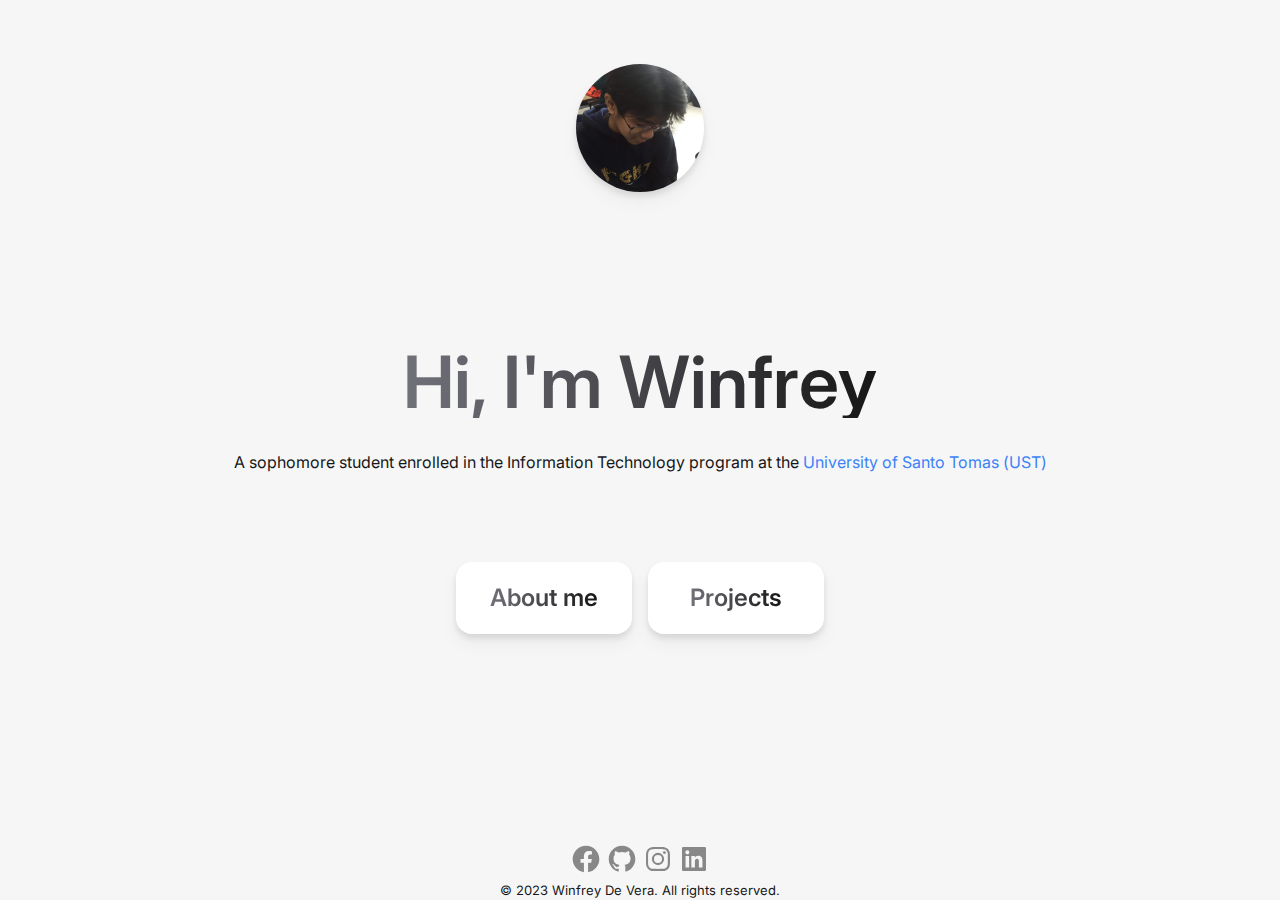
<file: index.html>
<!DOCTYPE html>
<html lang="en">
  <head>
    <meta charset="UTF-8" />
    <meta name="viewport" content="width=device-width, initial-scale=1.0" />
    <link rel="shortcut icon" href="assets/favicon.ico" type="image/x-icon" />
    <link rel="stylesheet" href="style.css" />
    <title>Winfrey De Vera</title>
  </head>
  <body>
    <nav class="navbar">
      <a href="" class="profile-button">
        <img
          src="./assets/Ds6PUh2UwAE6SLY - Edited.png"
          alt=""
          class="profile-img"
        />
      </a>
    </nav>
    <main class="hero">
      <h1 class="hero-msg text-gradient">Hi, I'm Winfrey</h1>
      <p class="hero-msg-2">
        A sophomore student enrolled in the Information Technology program at
        the
        <a href="https://www.ust.edu.ph/the-university/" target="_blank"
          >University of Santo Tomas (UST)</a
        >
      </p>
      <div class="hero-button-container">
        <a href="about.html" class="about-button">
          <div class="text-gradient">About me</div>
        </a>
        <a href="projects.html" class="about-button">
          <div class="text-gradient">Projects</div>
        </a>
      </div>
    </main>
    <footer>
      <div class="">
        <a href="https://web.facebook.com/w.jamesdevera" target="_blank">
          <svg
            xmlns="http://www.w3.org/2000/svg"
            width="32"
            height="32"
            viewBox="0 0 24 24"
          >
            <path
              fill="#888888"
              d="M12.001 2.002c-5.522 0-9.999 4.477-9.999 9.999c0 4.99 3.656 9.126 8.437 9.879v-6.988h-2.54v-2.891h2.54V9.798c0-2.508 1.493-3.891 3.776-3.891c1.094 0 2.24.195 2.24.195v2.459h-1.264c-1.24 0-1.628.772-1.628 1.563v1.875h2.771l-.443 2.891h-2.328v6.988C18.344 21.129 22 16.992 22 12.001c0-5.522-4.477-9.999-9.999-9.999z"
            />
          </svg>
        </a>
        <a href="https://github.com/wjamesdevera" target="_blank">
          <svg
            xmlns="http://www.w3.org/2000/svg"
            width="32"
            height="32"
            viewBox="0 0 24 24"
          >
            <path
              fill="#888888"
              fill-rule="evenodd"
              d="M12.026 2c-5.509 0-9.974 4.465-9.974 9.974c0 4.406 2.857 8.145 6.821 9.465c.499.09.679-.217.679-.481c0-.237-.008-.865-.011-1.696c-2.775.602-3.361-1.338-3.361-1.338c-.452-1.152-1.107-1.459-1.107-1.459c-.905-.619.069-.605.069-.605c1.002.07 1.527 1.028 1.527 1.028c.89 1.524 2.336 1.084 2.902.829c.091-.645.351-1.085.635-1.334c-2.214-.251-4.542-1.107-4.542-4.93c0-1.087.389-1.979 1.024-2.675c-.101-.253-.446-1.268.099-2.64c0 0 .837-.269 2.742 1.021a9.582 9.582 0 0 1 2.496-.336a9.554 9.554 0 0 1 2.496.336c1.906-1.291 2.742-1.021 2.742-1.021c.545 1.372.203 2.387.099 2.64c.64.696 1.024 1.587 1.024 2.675c0 3.833-2.33 4.675-4.552 4.922c.355.308.675.916.675 1.846c0 1.334-.012 2.41-.012 2.737c0 .267.178.577.687.479C19.146 20.115 22 16.379 22 11.974C22 6.465 17.535 2 12.026 2z"
              clip-rule="evenodd"
            />
          </svg>
        </a>
        <a href="https://www.instagram.com/itsmekodyy/" target="_blank">
          <svg
            xmlns="http://www.w3.org/2000/svg"
            width="32"
            height="32"
            viewBox="0 0 24 24"
          >
            <path
              fill="#888888"
              d="M11.999 7.377a4.623 4.623 0 1 0 0 9.248a4.623 4.623 0 0 0 0-9.248zm0 7.627a3.004 3.004 0 1 1 0-6.008a3.004 3.004 0 0 1 0 6.008z"
            />
            <circle cx="16.806" cy="7.207" r="1.078" fill="#888888" />
            <path
              fill="#888888"
              d="M20.533 6.111A4.605 4.605 0 0 0 17.9 3.479a6.606 6.606 0 0 0-2.186-.42c-.963-.042-1.268-.054-3.71-.054s-2.755 0-3.71.054a6.554 6.554 0 0 0-2.184.42a4.6 4.6 0 0 0-2.633 2.632a6.585 6.585 0 0 0-.419 2.186c-.043.962-.056 1.267-.056 3.71c0 2.442 0 2.753.056 3.71c.015.748.156 1.486.419 2.187a4.61 4.61 0 0 0 2.634 2.632a6.584 6.584 0 0 0 2.185.45c.963.042 1.268.055 3.71.055s2.755 0 3.71-.055a6.615 6.615 0 0 0 2.186-.419a4.613 4.613 0 0 0 2.633-2.633c.263-.7.404-1.438.419-2.186c.043-.962.056-1.267.056-3.71s0-2.753-.056-3.71a6.581 6.581 0 0 0-.421-2.217zm-1.218 9.532a5.043 5.043 0 0 1-.311 1.688a2.987 2.987 0 0 1-1.712 1.711a4.985 4.985 0 0 1-1.67.311c-.95.044-1.218.055-3.654.055c-2.438 0-2.687 0-3.655-.055a4.96 4.96 0 0 1-1.669-.311a2.985 2.985 0 0 1-1.719-1.711a5.08 5.08 0 0 1-.311-1.669c-.043-.95-.053-1.218-.053-3.654c0-2.437 0-2.686.053-3.655a5.038 5.038 0 0 1 .311-1.687c.305-.789.93-1.41 1.719-1.712a5.01 5.01 0 0 1 1.669-.311c.951-.043 1.218-.055 3.655-.055s2.687 0 3.654.055a4.96 4.96 0 0 1 1.67.311a2.991 2.991 0 0 1 1.712 1.712a5.08 5.08 0 0 1 .311 1.669c.043.951.054 1.218.054 3.655c0 2.436 0 2.698-.043 3.654h-.011z"
            />
          </svg>
        </a>
        <a href="https://www.linkedin.com/in/wjamesdevera/" target="_blank">
          <svg
            xmlns="http://www.w3.org/2000/svg"
            width="32"
            height="32"
            viewBox="0 0 24 24"
          >
            <path
              fill="#888888"
              d="M20 3H4a1 1 0 0 0-1 1v16a1 1 0 0 0 1 1h16a1 1 0 0 0 1-1V4a1 1 0 0 0-1-1zM8.339 18.337H5.667v-8.59h2.672v8.59zM7.003 8.574a1.548 1.548 0 1 1 0-3.096a1.548 1.548 0 0 1 0 3.096zm11.335 9.763h-2.669V14.16c0-.996-.018-2.277-1.388-2.277c-1.39 0-1.601 1.086-1.601 2.207v4.248h-2.667v-8.59h2.56v1.174h.037c.355-.675 1.227-1.387 2.524-1.387c2.704 0 3.203 1.778 3.203 4.092v4.71z"
            />
          </svg>
        </a>
      </div>
      <p>&copy; 2023 Winfrey De Vera. All rights reserved.</p>
    </footer>
  </body>
</html>
</file>
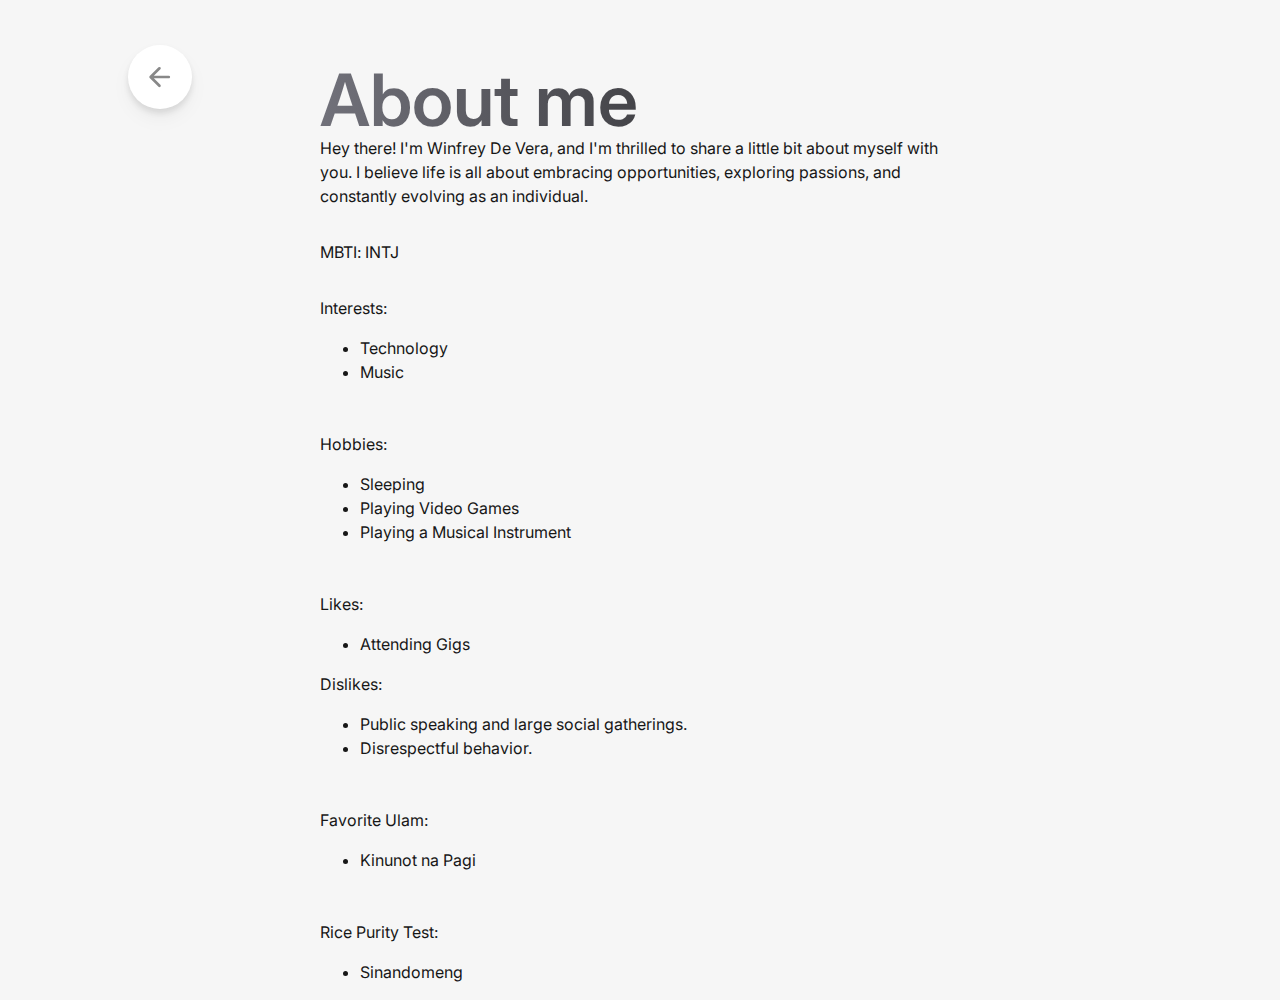
<file: about.html>
<!DOCTYPE html>
<html lang="en">
<head>
    <meta charset="UTF-8">
    <meta name="viewport" content="width=device-width, initial-scale=1.0">
    <link rel="shortcut icon" href="assets/favicon.ico" type="image/x-icon">
    <link rel="stylesheet" href="style.css">
    <title>About me | Winfrey De Vera</title>
</head>
<body>
    <nav class="navbar">
    <a href="index.html" class="prev-button">
        <svg xmlns="http://www.w3.org/2000/svg" width="32" height="32" viewBox="0 0 24 24"><path fill="#888888" d="m10.875 19.3l-6.6-6.6q-.15-.15-.213-.325T4 12q0-.2.063-.375t.212-.325l6.6-6.6q.275-.275.688-.287t.712.287q.3.275.313.688T12.3 6.1L7.4 11h11.175q.425 0 .713.288t.287.712q0 .425-.287.713t-.713.287H7.4l4.9 4.9q.275.275.288.7t-.288.7q-.275.3-.7.3t-.725-.3Z"/></svg>
    </a>
    </nav>
    <main class="main-section about-me">
        <h1 class="text-gradient hero-msg">About me</h1>
        <div class="about-me-container">
            <p>Hey there! I'm Winfrey De Vera, and I'm thrilled to share a little bit about myself with you. I believe life is all about embracing opportunities, exploring passions, and constantly evolving as an individual.</p>
            <div class="">
                <p>MBTI: INTJ</p>
            </div>
            <div class="">
                <p>Interests:</p>
                <ul>
                    <li>Technology</li>
                    <li>Music</li>
                </ul>
            </div>
            <div class="">
                <p>Hobbies:</p>
                <ul>
                    <li>Sleeping</li>
                    <li>Playing Video Games</li>
                    <li>Playing a Musical Instrument</li>
                </ul>
            </div>
            <div class="">
                <p>Likes:</p>
                <ul>
                    <li>Attending Gigs</li>
                </ul>
                <p>Dislikes:</p>
                <ul>
                    <li>Public speaking and large social gatherings.</li>
                    <li>Disrespectful behavior.</li>
                </ul>
            </div>
            <div class="">
                <p>Favorite Ulam:</p>
                <ul>
                    <li>Kinunot na Pagi</li>
                </ul>
            </div>
            <div class="">
                <p>Rice Purity Test:</p>
                <ul>
                    <li>Sinandomeng</li>
                </ul>
            </div>
        </div>
    </main>
    <footer>

    </footer>
</body>
</html>
</file>
<file: style.css>
@import url('https://fonts.googleapis.com/css2?family=Inter:wght@400;600&display=swap');

/* CSS RESET */
/* Box sizing rules */
*,
*::before,
*::after {
  box-sizing: border-box;
}

/* Remove default margin */
body,
h1,
h2,
h3,
h4,
p,
figure,
blockquote,
dl,
dd {
  margin: 0;
}

/* Remove list styles on ul, ol elements with a list role, which suggests default styling will be removed */
ul[role='list'],
ol[role='list'] {
  list-style: none;
}

/* Set core root defaults */
html:focus-within {
  scroll-behavior: smooth;
}

/* Set core body defaults */
body {
  min-height: 100vh;
  text-rendering: optimizeSpeed;
  line-height: 1.5;
}

/* A elements that don't have a class get default styles */
a:not([class]) {
  text-decoration-skip-ink: auto;
}

/* Make images easier to work with */
img,
picture {
  max-width: 100%;
  display: block;
}

/* Inherit fonts for inputs and buttons */
input,
button,
textarea,
select {
  font: inherit;
}

/* Remove all animations, transitions and smooth scroll for people that prefer not to see them */
@media (prefers-reduced-motion: reduce) {
  html:focus-within {
   scroll-behavior: auto;
  }
  
  *,
  *::before,
  *::after {
    animation-duration: 0.01ms !important;
    animation-iteration-count: 1 !important;
    transition-duration: 0.01ms !important;
    scroll-behavior: auto !important;
  }
}

* {
  font-family: 'Inter', sans-serif;
}

body {
  display: flex;
  flex-direction: column;
  min-height: 100vh;
  align-items: center;
  justify-content: center;
  background-color: #F6F6F6;
  font-weight: 400;
  color: #171717;
}

a {
  text-decoration: none;
  color:#3b82f6;
}

a:hover {
  color: #0ea5e9;
}

main {
  flex: 1;
}

.main-section {
  padding: 0 25%;
}

.hero {
  display: flex;
  flex-direction: column;
  align-items: center;
  justify-content: center;
  gap: 2rem;
}

.navbar {
  display: flex;
  flex-direction: column;
  justify-content: space-between;
  align-items: center;
  margin-top: 4rem;
}

.profile-img {
  max-width: 100%;
  height: auto;
  width: 8rem;
  border-radius: 50%;
}

.hero-msg {
  font-weight: 600;
  font-size: 4.5rem;
  line-height: 1;
  font: bold;
}

.hero-msg-2 {
  font-size: 1rem;
}

.text-gradient {
  background: rgb(113,113,122);
  background: linear-gradient(90deg, rgba(113,113,122,1) 0%, rgba(23,23,23,1) 100%);
  -webkit-background-clip: text;
  -webkit-text-fill-color: transparent;
}

.about-button {
  background-color: white;
  margin: 3.5rem 0;
  border-radius: 1rem;
  padding: 18px 26px;
  cursor: pointer;
  width: 11rem;
  display: flex;
  justify-content: center;
  z-index: 10;
  font-size: 1.5rem;
  font-weight: 600;
  filter: drop-shadow(0 10px 8px rgb(0 0 0 / 0.04)) drop-shadow(0 4px 3px rgb(0 0 0 / 0.1));
}

.about-button:hover {
  transform: translateY(1px);
  box-shadow: 0 20px 25px -5px rgb(0 0 0 / 0.1), 0 8px 10px -6px rgb(0 0 0 / 0.1);
}

.hero-button-container {
  display: flex;
  gap: 1rem;
}

.profile-button {
  filter: drop-shadow(0 10px 8px rgb(0 0 0 / 0.04)) drop-shadow(0 4px 3px rgb(0 0 0 / 0.1));
}

.prev-button {
  display: flex;
  justify-content: center;
  align-items: center;
  top: 5%;
  left: 10%;
  position: absolute;
  background-color: white;
  filter: drop-shadow(0 10px 8px rgb(0 0 0 / 0.04)) drop-shadow(0 4px 3px rgb(0 0 0 / 0.1));
  border-radius: 50%;
  padding: 1rem;
}

.prev-button:hover {
  transform: translateY(1px);
  box-shadow: 0 20px 25px -5px rgb(0 0 0 / 0.1), 0 8px 10px -6px rgb(0 0 0 / 0.1);
}

.about-me-container {
  display: flex;
  flex-direction: column;
  gap: 2rem;
}

.card {
  background-color: white;
  border-radius: 0.5rem;
  filter: drop-shadow(0 10px 8px rgb(0 0 0 / 0.04)) drop-shadow(0 4px 3px rgb(0 0 0 / 0.1));
  padding: 1.75rem;
  height: 20rem;
}

.card:hover {
  transform: translateY(1px);
  box-shadow: 0 20px 25px -5px rgb(0 0 0 / 0.1), 0 8px 10px -6px rgb(0 0 0 / 0.1);
}

.center {
  display: flex;
  flex-direction: column;
  justify-content: center;
  align-items: center;
}

.card-icon {
  display: flex;
  justify-content: space-between;
  align-items: center;
}

.card-icon-2 {
  display: flex;
  justify-content: center;
  align-items: center;
  gap: 0.5rem;
}

.card-title {
  font-size: 1.25rem;
  line-height: 1.75rem;
}

.card-container {
  display: flex;
  gap: 1rem;
}

.w-6 {
  width: 1.5rem;
}

.w-8 {
  width: 2rem;
}


footer {
  width: 100%;
  font-size: small;
  text-align: center;
  justify-self: end;
}
</file>
